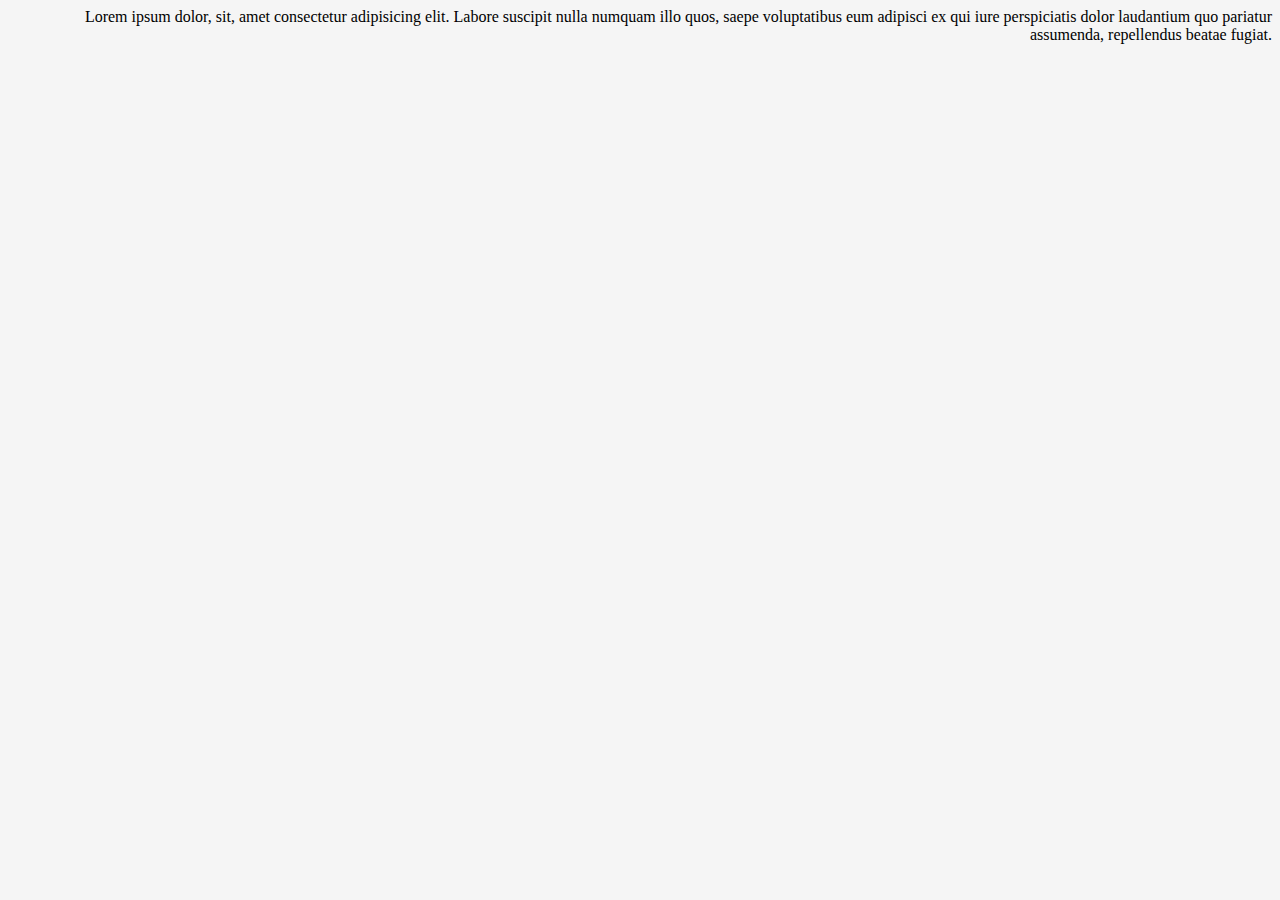
<file: index.html>
<!DOCTYPE html>
<html lang="en">
<head>
	<meta charset="UTF-8">
	<meta name="viewport" content="width=device-width, initial-scale=1.0">
	<title>Hello</title>
	<link rel="stylesheet" href="css/main.css">
</head>
<body>
	Lorem ipsum dolor, sit, amet consectetur adipisicing elit. Labore suscipit nulla numquam illo quos, saepe voluptatibus eum adipisci ex qui iure perspiciatis dolor laudantium quo pariatur assumenda, repellendus beatae fugiat.
	<title>hi </title>
</body>
</html>
</file>
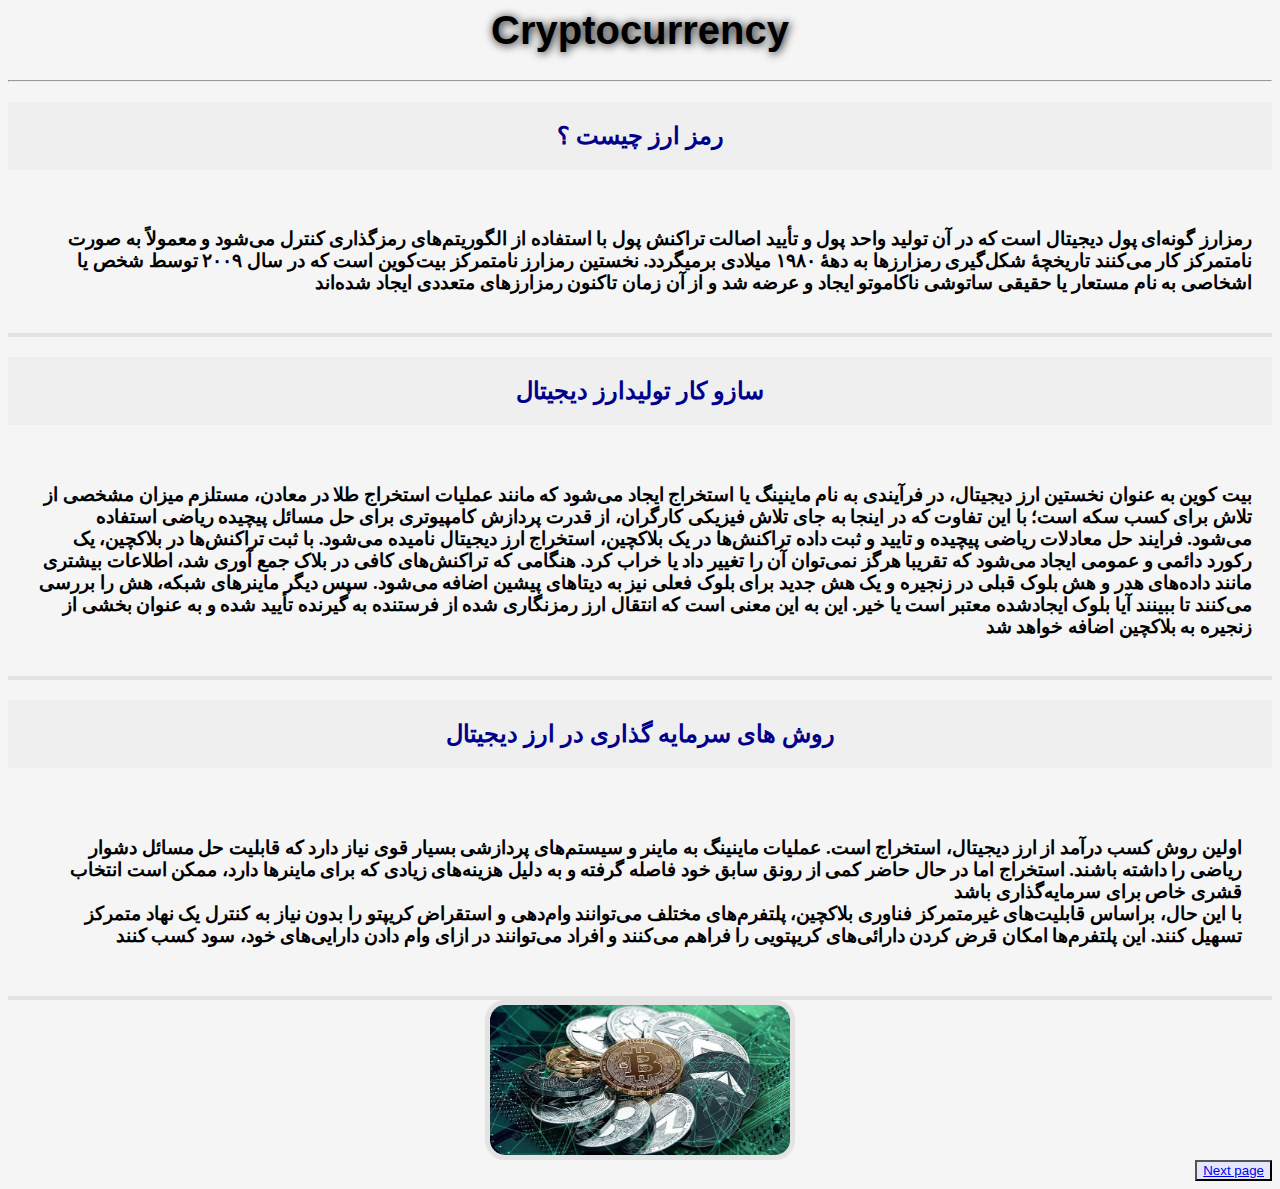
<file: newhtml.html>
<html>
    <link rel="stylesheet"   href="css/main.css">
    <head>
        <title> Cryptocurrency </title>
    </head>
    <body>
        <h1 class="header"> Cryptocurrency </h1>
        <hr>
        <h2>رمز ارز چیست ؟</h2>
    <div class="part_1"><h3>
         رمزارز گونه‌ای پول دیجیتال است که در آن تولید واحد پول و تأیید اصالت تراکنش پول با استفاده از الگوریتم‌های رمزگذاری کنترل می‌شود  و معمولاً به صورت نامتمرکز کار می‌کنند
تاریخچهٔ شکل‌گیری رمزارزها به دههٔ ۱۹۸۰ میلادی‌ برمیگردد. نخستین رمزارز نامتمرکز بیت‌کوین است که در سال ۲۰۰۹ توسط شخص یا اشخاصی به نام مستعار یا حقیقی 
ساتوشی ناکاموتو ایجاد و عرضه شد و از آن زمان تاکنون رمزارزهای متعددی ایجاد شده‌اند
        </h3></div>
        <h2> سازو کار تولیدارز دیجیتال </h2>
        <div class="part_2"><h3>
        بیت کوین به عنوان نخستین ارز دیجیتال، در فرآیندی به نام ماینینگ یا استخراج ایجاد می‌شود که مانند عملیات استخراج طلا در معادن، مستلزم میزان مشخصی از تلاش برای کسب سکه است؛ با این تفاوت که در اینجا به جای تلاش فیزیکی کارگران، از قدرت پردازش کامپیوتری برای حل مسائل پیچیده ریاضی استفاده می‌شود. فرایند حل معادلات ریاضی پیچیده و تایید و ثبت داده‌ تراکنش‌ها در یک بلاکچین، استخراج ارز دیجیتال نامیده می‌شود. با ثبت تراکنش‌ها در بلاکچین، یک رکورد دائمی و عمومی ایجاد می‌شود که تقریبا هرگز نمی‌توان آن را تغییر داد یا خراب کرد.

هنگامی که تراکنش‌های کافی در بلاک جمع آوری شد، اطلاعات بیشتری مانند داده‌های هدر و هش بلوک قبلی در زنجیره و یک هش جدید برای بلوک فعلی نیز به دیتاهای پیشین اضافه می‌شود. سپس دیگر ماینرهای شبکه، هش را بررسی می‌کنند تا ببینند آیا بلوک ایجادشده معتبر است یا خیر. این به این معنی است که انتقال ارز رمزنگاری شده از فرستنده به گیرنده تأیید شده و به عنوان بخشی از زنجیره به بلاکچین اضافه خواهد شد
            </h3></div>
        <h2>روش های سرمایه گذاری در ارز دیجیتال</h2>
        <div class="part_3"><h3>
            <p>
         اولین روش کسب درآمد از ارز دیجیتال، استخراج است. عملیات ماینینگ به ماینر و سیستم‌های پردازشی بسیار قوی نیاز دارد که قابلیت حل مسائل دشوار ریاضی را داشته باشند. استخراج اما در حال حاضر کمی از رونق سابق خود فاصله گرفته و به دلیل هزینه‌های زیادی که برای ماینرها دارد، ممکن است انتخاب قشری خاص برای سرمایه‌گذاری باشد
<br>
با این حال، براساس قابلیت‌های غیرمتمرکز فناوری بلاکچین، پلتفرم‌های مختلف می‌توانند وام‌دهی و استقراض کریپتو را بدون نیاز به کنترل یک نهاد متمرکز تسهیل کنند. این پلتفرم‌ها امکان قرض کردن دارائی‌های کریپتویی را فراهم می‌کنند و افراد می‌توانند در ازای وام دادن دارایی‌های خود، سود کسب کنند   
</p>
        </h3></div>
            <center><img src="images/arz-digital-min.jpg"></center>
    <button>

        <a href="newhtml2.html">Next page</a>
    </button>
        <br>
        
    </body>
    </style
</html>
</file>
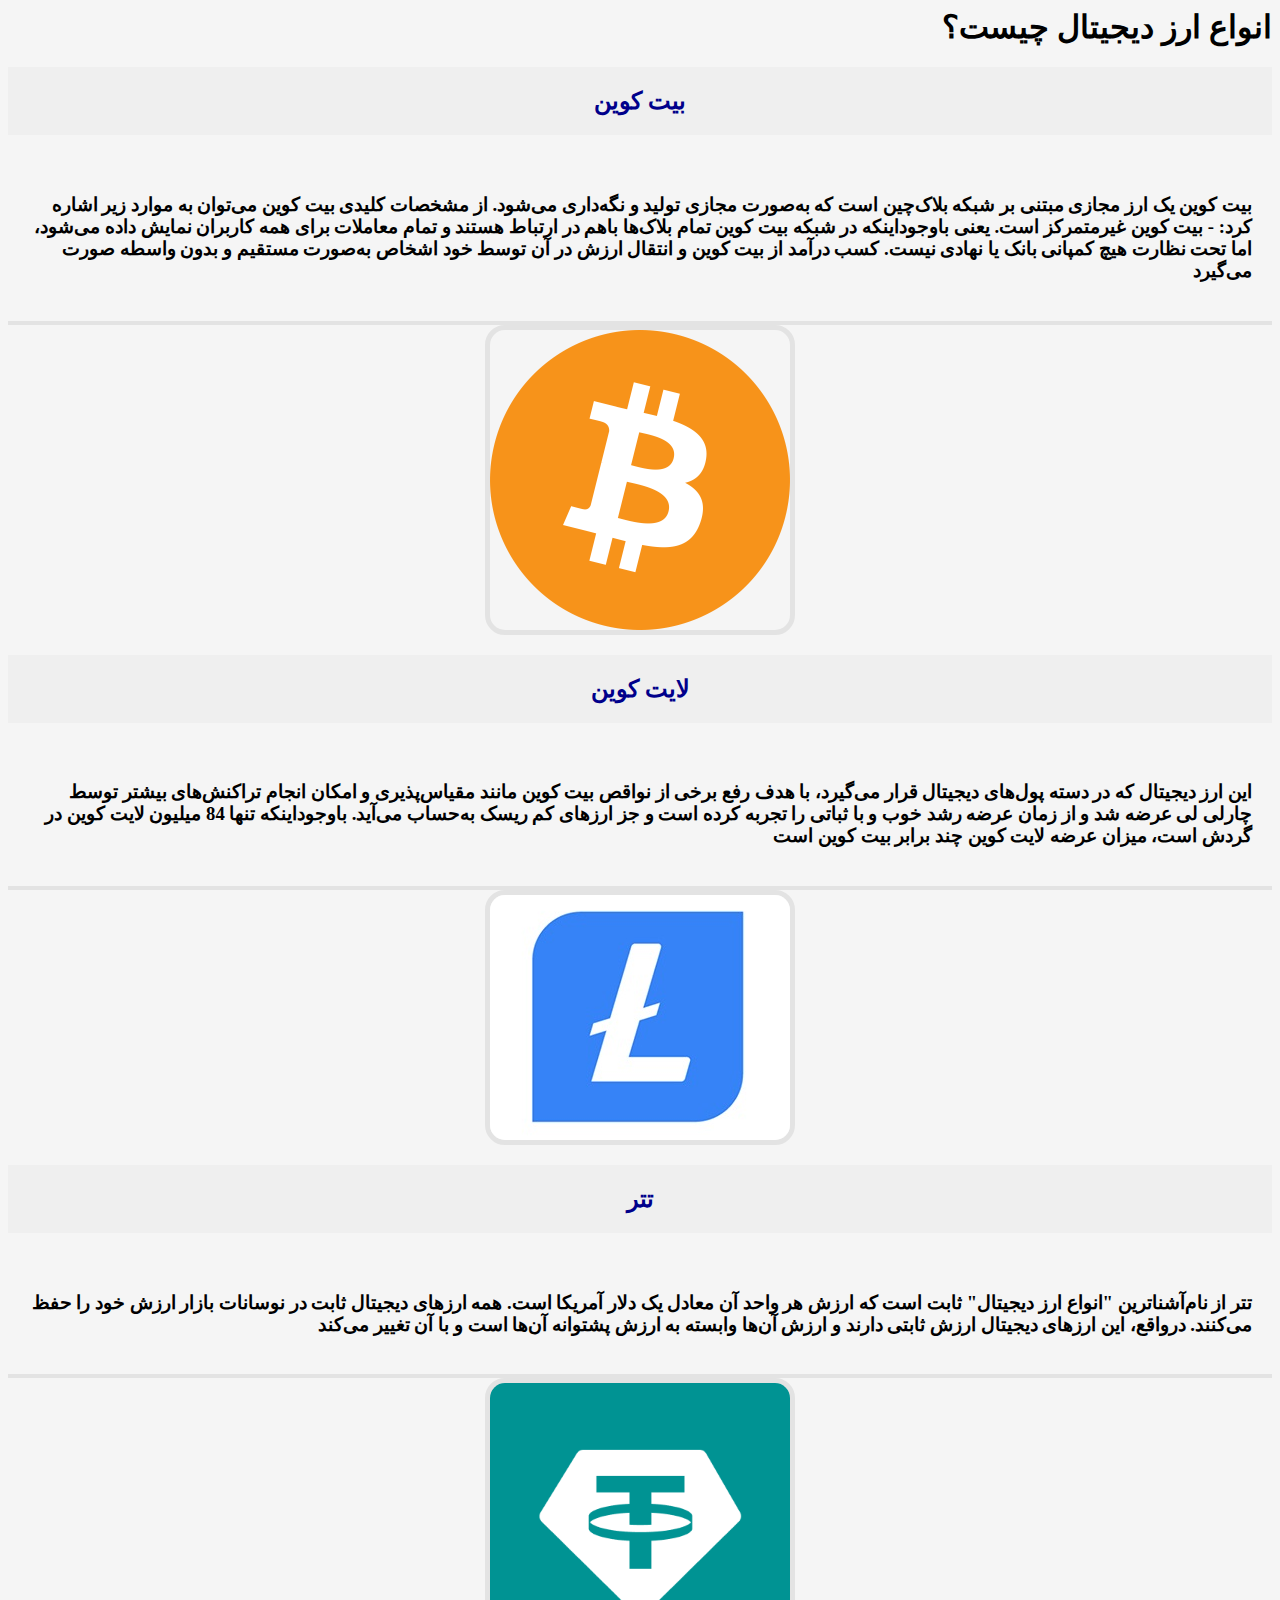
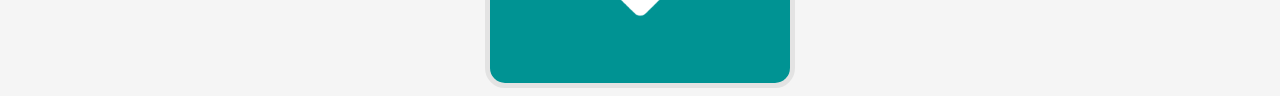
<file: newhtml2.html>
<html>
    <link rel="stylesheet"   href="css/main.css">
    <head>
        <title>Cryptocurrency</title>
    <h1>انواع ارز دیجیتال چیست؟</h1>
    <body>
        <h2>بیت کوین</h2>
        <div class="part_4">
        <h3>
           بیت کوین یک ارز مجازی مبتنی بر شبکه بلاک‌چین است که به‌صورت مجازی تولید و نگه‌داری می‌شود. از مشخصات کلیدی بیت کوین می‌توان به موارد زیر اشاره کرد:

- بیت کوین غیرمتمرکز است. یعنی باوجوداینکه در شبکه بیت کوین تمام بلاک‌ها باهم در ارتباط هستند و تمام معاملات برای همه کاربران نمایش داده می‌شود، اما تحت نظارت هیچ کمپانی بانک یا نهادی نیست. کسب درآمد از بیت کوین و انتقال ارزش در آن توسط خود اشخاص به‌صورت مستقیم و بدون واسطه صورت می‌گیرد 
            
        </h3></div>
    <center>
        <img src="images/Bitcoin.svg.webp">
    </center>
        <h2>
            لایت کوین‌
        </h2>
        <div class="part_5"><h3>

این ارز دیجیتال که در دسته پول‌های دیجیتال قرار می‌گیرد، با هدف رفع برخی از نواقص بیت کوین مانند مقیاس‌پذیری و امکان انجام تراکنش‌های بیشتر توسط چارلی لی عرضه شد و از زمان عرضه رشد خوب و با ثباتی را تجربه کرده است و جز ارزهای کم ریسک به‌حساب می‌آید. باوجوداینکه تنها 84 میلیون لایت کوین در گردش است، میزان عرضه لایت کوین چند برابر بیت کوین است
</h3></div>
            <center><img src="images/Litewallet.jpg"></center>
            <h2>تتر</h2>
        <div class="part_6">
        <h3>
            تتر از نام‌آشناترین "انواع ارز دیجیتال" ثابت است که ارزش هر واحد آن معادل یک دلار آمریکا است. همه ارز‌های دیجیتال ثابت در نوسانات بازار ارزش خود را حفظ می‌کنند. درواقع، این ارزهای دیجیتال ارزش ثابتی دارند و ارزش آن‌ها وابسته به ارزش پشتوانه آن‌ها است و با آن تغییر می‌کند
        </h3></div>
    <center><img src="images/tether.png"></center>
        
        
        
        
        
    </body>
</html>
</file>
<file: css/main.css>
body{
	background: whitesmoke;
}
p {
	padding: 10px;
}

.header {
	font-size: 40px;
	font-family: "Arial";
	text-align: center;
	font-weight: bolder;
	text-shadow: 1px 1px 10px rgba(1, 1, 1, 1.0);
}

h1{color:black;}
h2 {
	background-color: buttonface;
	padding: 20px;
	text-align: center;
}
body {text-align: right}
img{
   width: 300px; 
   border: 5px solid #e3e3e3;
   border-radius: 20px;
}
h2 {color: darkblue;}
button{background-color: lavender;}


.part_6, .part_5, .part_3, .part_2, .part_1, .part_4 {
	padding: 20px;
	border-bottom: 4px solid #e3e3e3;
}
</file>
